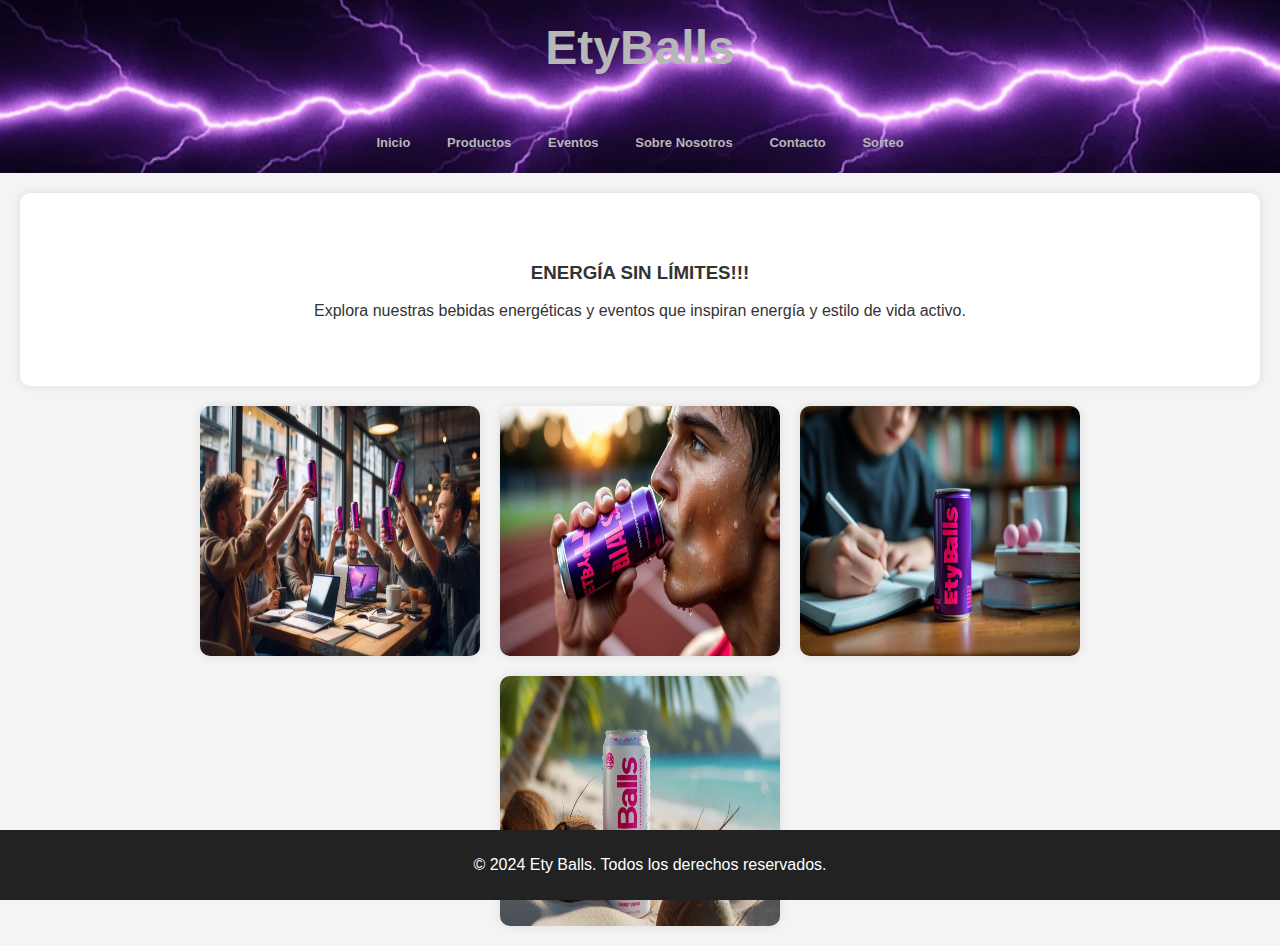
<file: index.html>
<!DOCTYPE html>
<html lang="en">
<head>
    <meta charset="UTF-8">
    <meta name="viewport" content="width=device-width, initial-scale=1.0">
    <title>Ety Balls</title>
    <link rel="stylesheet" href="styles.css">
</head>
<body>
    <!-- Header Section -->
    <header class="header">
        <h1>EtyBalls</h1>
        <nav>
            <ul class="menu">
                <li><a href="index.html">Inicio</a></li>
                <li><a href="productos.html">Productos</a></li>
                <li><a href="eventos.html">Eventos</a></li>
                <li><a href="sobre-nosotros.html">Sobre Nosotros</a></li>
                <li><a href="contacto.html">Contacto</a></li>
                <li><a href="Sorteo.html">Sorteo</a></li>
                
            </ul>
        </nav>
    </header>

    <!-- Main Content -->
    <section id="inicio" class="section inicio">
    
        <h3>ENERGÍA SIN LÍMITES!!!</h3>
        <p>Explora nuestras bebidas energéticas y eventos que inspiran energía y estilo de vida activo.</p>
    </section>

        <div class="images-container">
            <img src="imagenes/img1.jpg" alt="Imagen 1">
            <img src="imagenes/img2.jpg" alt="Imagen 2">
            <img src="imagenes/img3.jpg" alt="Imagen 3">
            <img src="imagenes/img5.jpg" alt="Imagen 4">
        </div>
   
    
    <!-- Footer -->
    <footer class="footer">
        <p>&copy; 2024 Ety Balls. Todos los derechos reservados.</p>
    </footer>
</body>
</html>
</file>
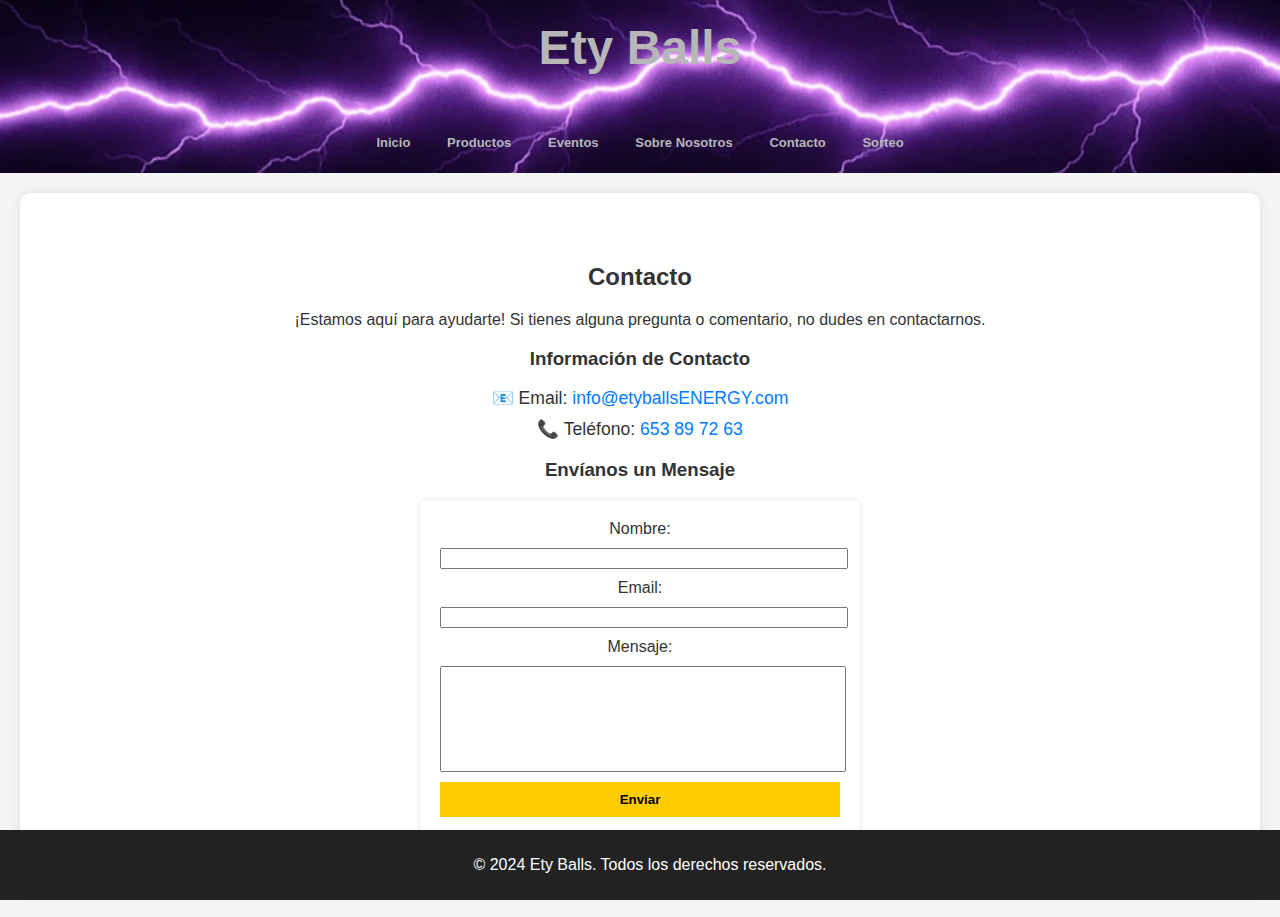
<file: contacto.html>
<!DOCTYPE html>
<html lang="es">
<head>
    <meta charset="UTF-8">
    <meta name="viewport" content="width=device-width, initial-scale=1.0">
    <title>Contacto - Ety Balls</title>
    <link rel="stylesheet" href="styles.css">
</head>
<body>
    <!-- Header Section -->
    <header class="header">
        <h1>Ety Balls</h1>
        <nav>
            <ul class="menu">
                <li><a href="index.html">Inicio</a></li>
                <li><a href="productos.html">Productos</a></li>
                <li><a href="eventos.html">Eventos</a></li>
                <li><a href="sobre-nosotros.html">Sobre Nosotros</a></li>
                <li><a href="contacto.html">Contacto</a></li>
                <li><a href="Sorteo.html">Sorteo</a></li>
            </ul>
        </nav>
    </header>

    <!-- Main Content -->
        <section id="contacto" class="section contacto">
            <h2>Contacto</h2>
            <p>¡Estamos aquí para ayudarte! Si tienes alguna pregunta o comentario, no dudes en contactarnos.</p>

            <!-- Información de Contacto -->
            <h3>Información de Contacto</h3>
            <ul>
                <li>📧 Email: <a href="mailto:info@etyballsENERGY.com">info@etyballsENERGY.com</a></li>
                <li>📞 Teléfono: <a href="tel:+34653897263">653 89 72 63</a></li>
            </ul>

            <!-- Formulario de Contacto -->
            <h3>Envíanos un Mensaje</h3>
            <form action="enviar-contacto.php" method="post">
                <label for="nombre">Nombre:</label>
                <input type="text" id="nombre" name="nombre" required>

                <label for="email">Email:</label>
                <input type="email" id="email" name="email" required>

                <label for="mensaje">Mensaje:</label>
                <textarea id="mensaje" name="mensaje" required></textarea>

                <input type="submit" value="Enviar">
            </form>
        </section>
    <!-- Footer -->
    <footer class="footer">
        <p>&copy; 2024 Ety Balls. Todos los derechos reservados.</p>
    </footer>
</body>
</html>
</file>
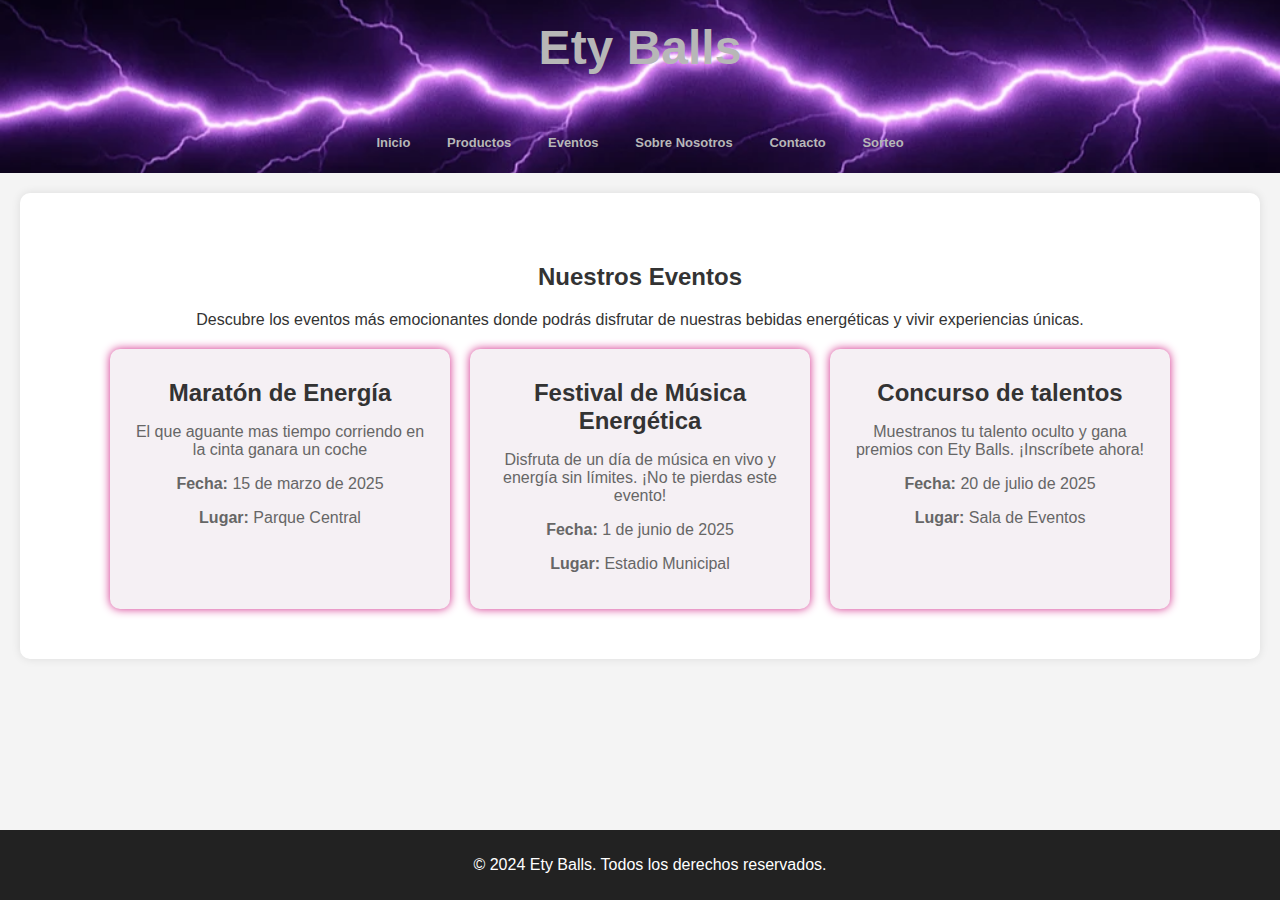
<file: eventos.html>
<!DOCTYPE html>
<html lang="es">
<head>
    <meta charset="UTF-8">
    <meta name="viewport" content="width=device-width, initial-scale=1.0">
    <title>Eventos - Ety Balls</title>
    <link rel="stylesheet" href="styles.css">
</head>
<body>
    <!-- Header Section -->
    <header class="header">
        <h1>Ety Balls</h1>
        <nav>
            <ul class="menu">
                <li><a href="index.html">Inicio</a></li>
                <li><a href="productos.html">Productos</a></li>
                <li><a href="eventos.html">Eventos</a></li>
                <li><a href="sobre-nosotros.html">Sobre Nosotros</a></li>
                <li><a href="contacto.html">Contacto</a></li>
                <li><a href="Sorteo.html">Sorteo</a></li>
            </ul>
        </nav>
    </header>

    <!-- Main Content -->
        <section id="eventos" class="section eventos">
            <h2>Nuestros Eventos</h2>
            <p>Descubre los eventos más emocionantes donde podrás disfrutar de nuestras bebidas energéticas y vivir experiencias únicas.</p>

            <!-- Lista de Eventos -->
            <div class="eventos-list">
                <div class="evento">
                    <h3>Maratón de Energía</h3> 
                    <p>El que aguante mas tiempo corriendo en la cinta ganara un coche</p>
                    <p><strong>Fecha:</strong> 15 de marzo de 2025</p>
                    <p><strong>Lugar:</strong> Parque Central</p>
                </div>
                <div class="evento">
                    <h3>Festival de Música Energética</h3>
                    <p>Disfruta de un día de música en vivo y energía sin límites. ¡No te pierdas este evento!</p>
                    <p><strong>Fecha:</strong> 1 de junio de 2025</p>
                    <p><strong>Lugar:</strong> Estadio Municipal</p>
                </div>
                <div class="evento">
                    <h3>Concurso de talentos</h3>
                    <p> Muestranos tu talento oculto y gana premios con Ety Balls. ¡Inscríbete ahora!</p>
                    <p><strong>Fecha:</strong> 20 de julio de 2025</p>
                    <p><strong>Lugar:</strong> Sala de Eventos</p>
                </div>
            </div>
        </section>

    <!-- Footer -->
    <footer class="footer">
        <p>&copy; 2024 Ety Balls. Todos los derechos reservados.</p>
    </footer>
</body>
</html>
</file>
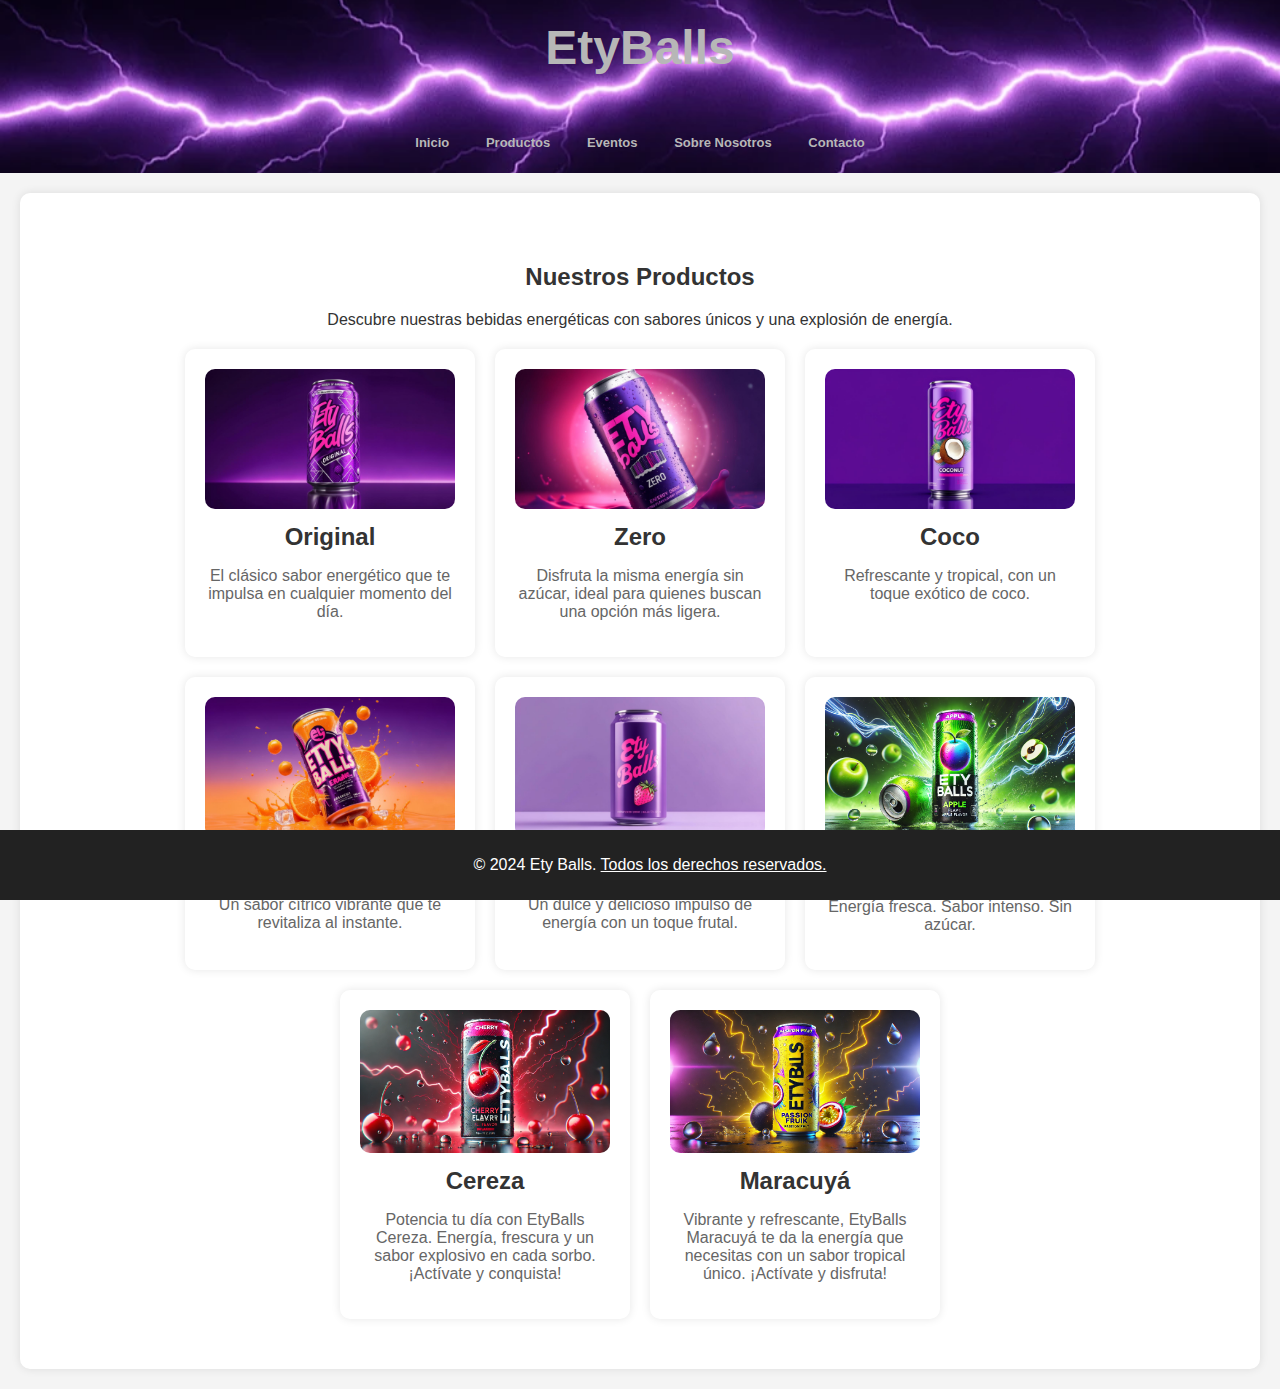
<file: productos.html>
<!DOCTYPE html>
<html lang="es">
<head>
    <meta charset="UTF-8">
    <meta name="viewport" content="width=device-width, initial-scale=1.0">
    <title>Productos - Ety Balls</title>
    <link rel="stylesheet" href="styles.css">
</head>
<body>
    <header class="header">
        <h1>EtyBalls</h1>
        <nav>
            <ul class="menu">
                <li><a href="index.html">Inicio</a></li>
                <li><a href="productos.html">Productos</a></li>
                <li><a href="eventos.html">Eventos</a></li>
                <li><a href="sobre-nosotros.html">Sobre Nosotros</a></li>
                <li><a href="contacto.html">Contacto</a></li>
            </ul>
        </nav>
    </header> 

    <section class="section productos">
        <h2>Nuestros Productos</h2>
        <p>Descubre nuestras bebidas energéticas con sabores únicos y una explosión de energía.</p>

        <div class="productos-list">
            <div class="product">
                <img src="imagenes/original.jpg" alt="Ety Balls Original">
                <h3>Original</h3>
                <p>El clásico sabor energético que te impulsa en cualquier momento del día.</p>
            </div>
            <div class="product">
                <img src="imagenes/Zero.jpg" alt="Ety Balls Zero">
                <h3>Zero</h3>
                <p>Disfruta la misma energía sin azúcar, ideal para quienes buscan una opción más ligera.</p>
            </div>
            <div class="product">
                <img src="imagenes/Coco.jpg" alt="Ety Balls Coco">
                <h3>Coco</h3>
                <p>Refrescante y tropical, con un toque exótico de coco.</p>
            </div>
            <div class="product">
                <img src="imagenes/naranja.jpg" alt="Ety Balls Naranja">
                <h3>Naranja</h3>
                <p>Un sabor cítrico vibrante que te revitaliza al instante.</p>
            </div>
            <div class="product">
                <img src="imagenes/fresa.jpg" alt="Ety Balls Fresa">
                <h3>Fresa</h3>
                <p>Un dulce y delicioso impulso de energía con un toque frutal.</p>
            </div>
             <div class="product">
                <img src="imagenes/manzana.webp" alt="Ety Balls Fresa">
                <h3>Manzana</h3>
                <p>Energía fresca. Sabor intenso. Sin azúcar.</p>
            </div>
            <div class="product">
                <img src="imagenes/cereza.webp" alt="Ety Balls Fresa">
                <h3>Cereza</h3>
                <p>Potencia tu día con EtyBalls Cereza. Energía, frescura y un sabor explosivo en cada sorbo. ¡Actívate y conquista!</p>
            </div>
            <div class="product">
                <img src="imagenes/maracuya.webp" alt="Ety Balls Fresa">
                <h3>Maracuyá</h3>
                <p>Vibrante y refrescante, EtyBalls Maracuyá te da la energía que necesitas con un sabor tropical único. ¡Actívate y disfruta!</p>
            </div>
        </div>
    </section>

    <footer class="footer">
        <p>&copy; 2024 Ety Balls. <a href="textos-legales.html">Todos los derechos reservados.</a></p>
    </footer>
</body>
</html>
</file>
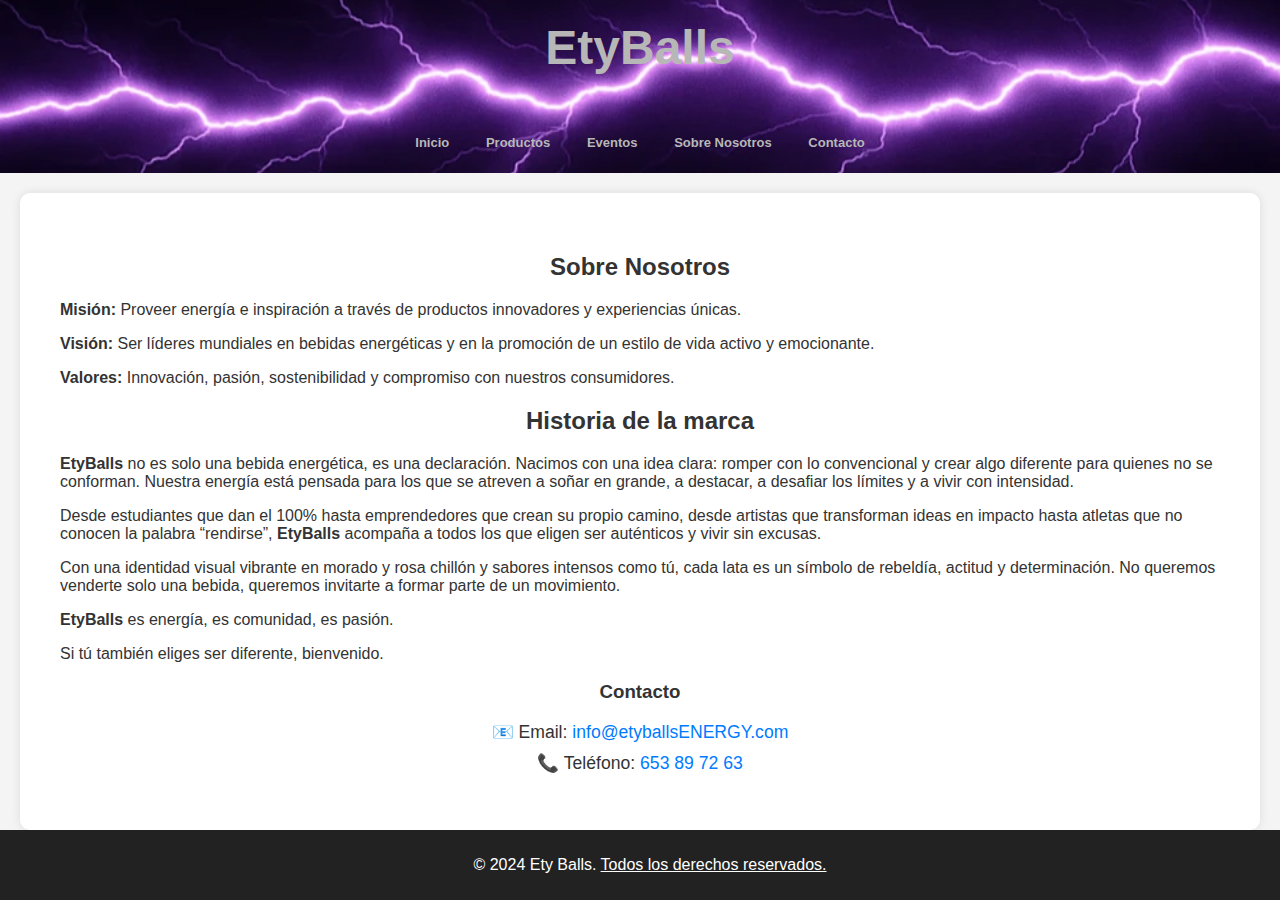
<file: sobre-nosotros.html>
<!DOCTYPE html>
<html lang="es">
<head>
    <meta charset="UTF-8">
    <meta name="viewport" content="width=device-width, initial-scale=1.0">
    <title>Ety Balls</title>
    <link rel="stylesheet" href="styles.css">
</head>
<body>
    <!-- Header Section -->
    <header class="header">
        <h1>EtyBalls</h1>
        <nav>
            <ul class="menu">
                <li><a href="index.html">Inicio</a></li>
                <li><a href="productos.html">Productos</a></li>
                <li><a href="eventos.html">Eventos</a></li>
                <li><a href="sobre-nosotros.html">Sobre Nosotros</a></li>
                <li><a href="contacto.html">Contacto</a></li>
            </ul>
        </nav>
    </header>

    <!-- Sobre Nosotros -->
    <section id="sobre-nosotros" class="section sobre-nosotros">
        <h2>Sobre Nosotros</h2>
        <p><strong>Misión:</strong> Proveer energía e inspiración a través de productos innovadores y experiencias únicas.</p>
        <p><strong>Visión:</strong> Ser líderes mundiales en bebidas energéticas y en la promoción de un estilo de vida activo y emocionante.</p>
        <p><strong>Valores:</strong> Innovación, pasión, sostenibilidad y compromiso con nuestros consumidores.</p>

        <h2>Historia de la marca</h2>
        <p><b>EtyBalls</b> no es solo una bebida energética, es una declaración. Nacimos con una idea clara: romper con lo convencional y crear algo diferente para quienes no se conforman. Nuestra energía está pensada para los que se atreven a soñar en grande, a destacar, a desafiar los límites y a vivir con intensidad.</p>

        <p>Desde estudiantes que dan el 100% hasta emprendedores que crean su propio camino, desde artistas que transforman ideas en impacto hasta atletas que no conocen la palabra “rendirse”, <b>EtyBalls</b> acompaña a todos los que eligen ser auténticos y vivir sin excusas.</p>

        <p>Con una identidad visual vibrante en morado y rosa chillón y sabores intensos como tú, cada lata es un símbolo de rebeldía, actitud y determinación. No queremos venderte solo una bebida, queremos invitarte a formar parte de un movimiento.</p>

        <p><b>EtyBalls</b> es energía, es comunidad, es pasión.</p>
        <p>Si tú también eliges ser diferente, bienvenido.</p>

        <h3>Contacto</h3>
        <ul>
            <li>📧 Email: <a href="mailto:info@etyballsENERGY.com">info@etyballsENERGY.com</a></li>
            <li>📞 Teléfono: <a href="tel:+34653897263">653 89 72 63</a></li>
        </ul>
    </section>

    <!-- Footer -->
    <footer class="footer">
        <p>&copy; 2024 Ety Balls. <a href="textos-legales.html">Todos los derechos reservados.</a></p>
    </footer>
</body>
</html>
</file>
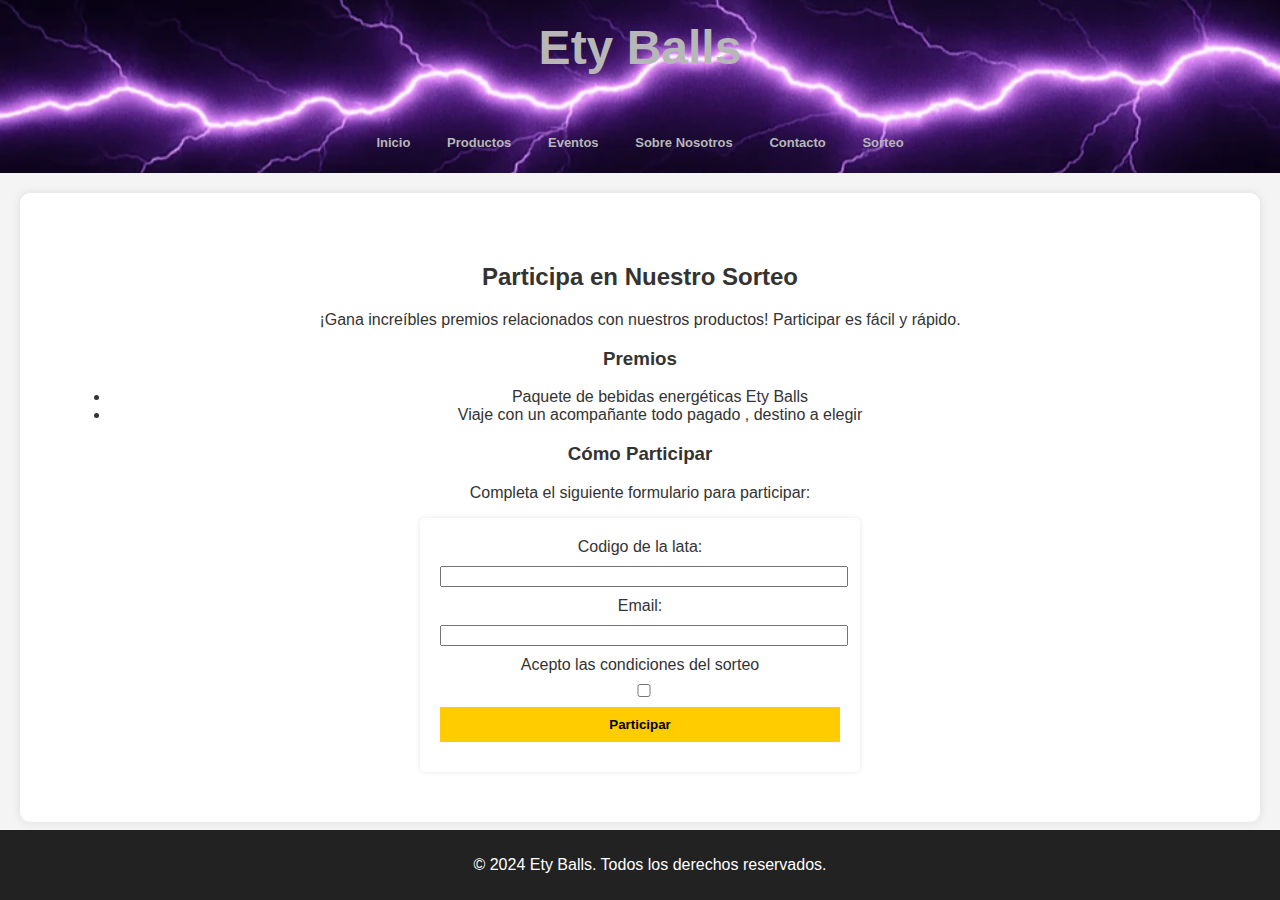
<file: Sorteo.html>
<!DOCTYPE html>
<html lang="es">
<head>
    <meta charset="UTF-8">
    <meta name="viewport" content="width=device-width, initial-scale=1.0">
    <title>Sorteo - Ety Balls</title>
    <link rel="stylesheet" href="styles.css">
</head>
<body>
    <!-- Header Section -->
    <header class="header">
        <h1>Ety Balls</h1>
        <nav>
            <ul class="menu">
                <li><a href="index.html">Inicio</a></li>
                <li><a href="productos.html">Productos</a></li>
                <li><a href="eventos.html">Eventos</a></li>
                <li><a href="sobre-nosotros.html">Sobre Nosotros</a></li>
                <li><a href="contacto.html">Contacto</a></li>
                <li><a href="Sorteo.html">Sorteo</a></li>
            </ul>
        </nav>
    </header>

    <!-- Main Content -->
        <section id="sorteo" class="section sorteo">
            <h2>Participa en Nuestro Sorteo</h2>
            <p>¡Gana increíbles premios relacionados con nuestros productos! Participar es fácil y rápido.</p>

            <!-- Premios -->
            <h3>Premios</h3>
            <ul>
                <li>Paquete de bebidas energéticas Ety Balls</li>
                <li>Viaje con un acompañante todo pagado , destino a elegir</li>
            </ul>

            <!-- Cómo Participar -->
            <h3>Cómo Participar</h3>
            <p>Completa el siguiente formulario para participar:</p>

            <!-- Formulario de Participación -->
            <form action="enviar-sorteo.php" method="post">
                <label for="codigo">Codigo de la lata:</label>
                <input type="text" id="codigo" name="codigo" required>

                <label for="email">Email:</label>
                <input type="email" id="email" name="email" required>

                <label for="aceptar">Acepto las condiciones del sorteo</label>
                <input type="checkbox" id="aceptar" name="aceptar" required>

                <input type="submit" value="Participar">
            </form>
        </section>

    <!-- Footer -->
    <footer class="footer">
        <p>&copy; 2024 Ety Balls. Todos los derechos reservados.</p>
    </footer>
</body>
</html>
</file>
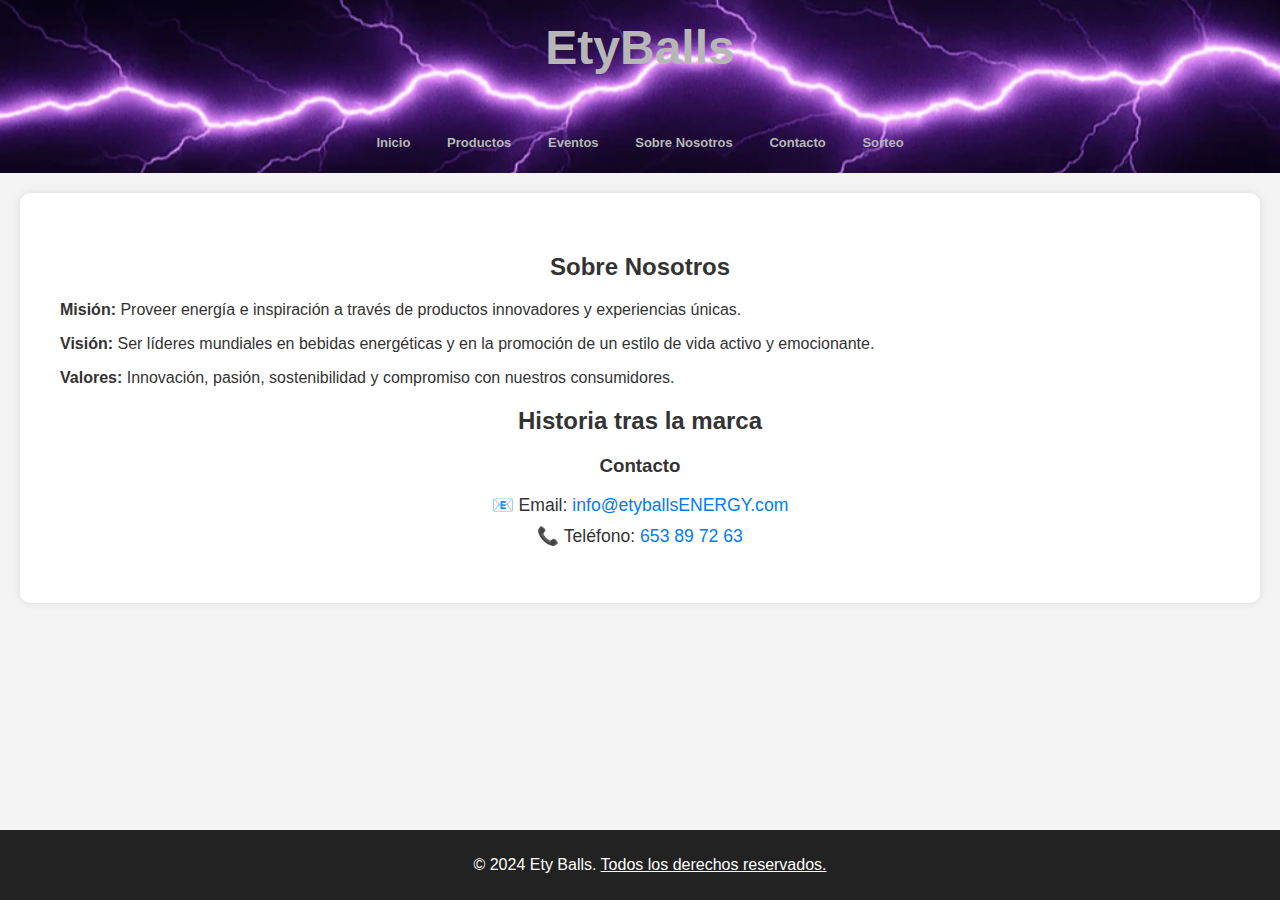
<file: textos-legales.html>
<!DOCTYPE html>
<html lang="es">
<head>
    <meta charset="UTF-8">
    <meta name="viewport" content="width=device-width, initial-scale=1.0">
    <title>Ety Balls</title>
    <link rel="stylesheet" href="styles.css">
</head>
<body>
    <!-- Header Section -->
    <header class="header">
        <h1>EtyBalls</h1>
        <nav>
            <ul class="menu">
                <li><a href="index.html">Inicio</a></li>
                <li><a href="productos.html">Productos</a></li>
                <li><a href="eventos.html">Eventos</a></li>
                <li><a href="sobre-nosotros.html">Sobre Nosotros</a></li>
                <li><a href="contacto.html">Contacto</a></li>
                <li><a href="Sorteo.html">Sorteo</a></li>
            </ul>
        </nav>
    </header>

    <!-- Sobre Nosotros -->
    <section id="sobre-nosotros" class="section sobre-nosotros">
        <h2>Sobre Nosotros</h2>
        <p><strong>Misión:</strong> Proveer energía e inspiración a través de productos innovadores y experiencias únicas.</p>
        <p><strong>Visión:</strong> Ser líderes mundiales en bebidas energéticas y en la promoción de un estilo de vida activo y emocionante.</p>
        <p><strong>Valores:</strong> Innovación, pasión, sostenibilidad y compromiso con nuestros consumidores.</p>

        <h2>Historia tras la marca</h2>
        

        <h3>Contacto</h3>
        <ul>
            <li>📧 Email: <a href="mailto:info@etyballsENERGY.com">info@etyballsENERGY.com</a></li>
            <li>📞 Teléfono: <a href="tel:+34653897263">653 89 72 63</a></li>
        </ul>
    </section>

    <!-- Footer -->
    <footer class="footer">
        <p>&copy; 2024 Ety Balls. <a href="textos-legales.html">Todos los derechos reservados.</a></p>
    </footer>
</body>
</html>
</file>
<file: styles.css>
/* Estilos generales */
body {
    font-family: Arial, sans-serif;
    margin: 0;
    padding: 0;
    background-color: #f4f4f4;
    color: #333;
    overflow-x: hidden;
}

/* Header */
.header {
    background-color: #59155c;
    color: rgb(183, 183, 183);
    background-image:url(imagenes/rayo.webp);
    background-size:cover;
    background-position: center;
    padding: 20px;
    text-align: center;
    font-size: 24px;
}

.header h1{
    margin-top: 0px;
    margin-bottom: 50px;
}

.menu {
    list-style: none;
    padding: 0;
    margin-top: 50px;
    margin-bottom: 0px;
}

.menu li {
    display: inline;
    margin: 0 15px;
}

.menu a {
    color: rgb(183, 183, 183);
    text-decoration: none;
    font-weight: bold;
    font-size: 13px;
}

.menu a:hover {
    color: #ffcc00;
    transition: 0.5s;
}

/* Secciones */
.section {
    padding: 50px;
    text-align: center;
    background-color: white;
    margin: 20px;
    border-radius: 10px;
    box-shadow: 0px 0px 10px rgba(0, 0, 0, 0.1);
}

/* Footer */
.footer {
    background-color: #222;
    color: white;
    text-align: center;
    padding: 10px;
    position: relative;
    bottom: 0;
    width: 100%;
}

.footer a:visited , .footer a{
    color: white;
}

/* Formulario Sorteo */
.sorteo form {
    background-color: #fff;
    padding: 20px;
    border-radius: 5px;
    box-shadow: 0px 0px 5px rgba(0, 0, 0, 0.1);
    max-width: 400px;
    margin: auto;
}

.sorteo form input, .sorteo form label {
    display: block;
    width: 100%;
    margin-bottom: 10px;
}

/* Formulario Contacto */
.contacto form {
    background-color: #fff;
    padding: 20px;
    border-radius: 5px;
    box-shadow: 0px 0px 5px rgba(0, 0, 0, 0.1);
    max-width: 400px;
    margin: auto;
}

.contacto form input, .contacto form label, .contacto form textarea {
    display: block;
    width: 100%;
    margin-bottom: 10px;
}

.contacto textarea {
    height: 100px;
    resize: none;
}

input[type="submit"] {
    background-color: #ffcc00;
    border: none;
    padding: 10px;
    cursor: pointer;
    font-weight: bold;
}

input[type="submit"]:hover {
    background-color: #e6b800;
}

/* Estilos para la sección de productos */
.productos-list {
    display: flex;
    flex-wrap: wrap;
    justify-content: center;
    gap: 20px;
    margin-top: 20px;
}

.product {
    background-color: white;
    padding: 20px;
    border-radius: 10px;
    box-shadow: 0px 0px 10px rgba(0, 0, 0, 0.1);
    text-align: center;
    width: 250px;
}

.product img {
    max-width: 100%;
    border-radius: 10px;
}

.product h3 {
    margin: 10px 0;
    font-size: 1.5em;
}

.product p {
    font-size: 1em;
    color: #666;
}

/* Estilos para la sección Sobre Nosotros */
.sobre-nosotros {
    background-color: #fff;
    padding: 40px;
    border-radius: 10px;
    box-shadow: 0px 0px 10px rgba(0, 0, 0, 0.1);
    margin: 20px;
    text-align: left;
}

.sobre-nosotros h2, .sobre-nosotros h3 {
    text-align: center;
}

.sobre-nosotros ul {
    list-style: none;
    padding: 0;
    text-align: center;
}

.sobre-nosotros ul li {
    margin: 10px 0;
    font-size: 1.1em;
}

.sobre-nosotros a {
    color: #007BFF;
    text-decoration: none;
}

.sobre-nosotros a:hover {
    text-decoration: underline;
}

/* Estilos para la sección de eventos */
.eventos-list {
    display: flex;
    flex-wrap: wrap;
    justify-content: center;
    gap: 20px;
    margin-top: 20px;
}

.evento {
    background-color: rgb(245, 240, 244);
    padding: 20px;
    border-radius: 10px;
    box-shadow: 0px 0px 10px rgb(210, 41, 137);
    text-align: center;
    width: 300px;
}

.evento h3 {
    margin: 10px 0;
    font-size: 1.5em;
}

.evento p {
    font-size: 1em;
    color: #666;
}

/* Estilos para la sección de contacto */
.contacto ul {
    list-style: none;
    padding: 0;
    text-align: center;
}

.contacto ul li {
    margin: 10px 0;
    font-size: 1.1em;
}

.contacto a {
    color: #007BFF;
    text-decoration: none;
}

.contacto a:hover {
    text-decoration: underline;
}

/* Estilos para la sección Textos legales */

.textos-legales li{
    text-align: left;
}

/* Cookie Popup Styles */
.cookie-popup {
    position: fixed;
    bottom: 30px;
    left: 50%;
    transform: translateX(-50%);
    background: #fff;
    color: #333;
    border-radius: 12px;
    box-shadow: 0 4px 24px rgba(89, 21, 92, 0.15);
    padding: 28px 24px 20px 24px;
    z-index: 9999;
    min-width: 320px;
    max-width: 95vw;
    display: none;
    font-size: 1em;
}

.cookie-popup-content {
    display: flex;
    flex-direction: column;
    align-items: center;
}

.cookie-popup-buttons {
    margin-top: 18px;
    display: flex;
    gap: 12px;
}

.cookie-popup button {
    background-color: #59155c;
    color: #fff;
    border: none;
    border-radius: 6px;
    padding: 8px 18px;
    font-weight: bold;
    cursor: pointer;
    transition: background 0.3s;
    font-size: 1em;
}

.cookie-popup button:hover {
    background-color: #ffcc00;
    color: #59155c;
}

.cookie-config-menu {
    display: none;
    margin-top: 18px;
    background: #f4f4f4;
    border-radius: 8px;
    padding: 18px 12px 12px 12px;
    width: 100%;
    box-sizing: border-box;
    box-shadow: 0 2px 8px rgba(89, 21, 92, 0.08);
}

.cookie-config-menu h4 {
    margin-top: 0;
    margin-bottom: 12px;
    color: #59155c;
    text-align: center;
}

.cookie-config-menu label {
    display: block;
    margin-bottom: 10px;
    font-size: 0.98em;
}

.cookie-config-actions {
    display: flex;
    justify-content: center;
    gap: 10px;
    margin-top: 10px;
}

/* Toast Notification Styles */
.toast {
    visibility: hidden;
    min-width: 220px;
    background-color: #59155c;
    color: #fff;
    text-align: center;
    border-radius: 8px;
    padding: 14px 24px;
    position: fixed;
    z-index: 10000;
    left: 50%;
    bottom: 90px;
    transform: translateX(-50%);
    font-size: 1em;
    box-shadow: 0 2px 12px rgba(89, 21, 92, 0.18);
    opacity: 0;
    transition: opacity 0.4s, visibility 0.4s;
}

.toast.show {
    visibility: visible;
    opacity: 1;
}

@media (min-width: 768px) {
    .footer {
        position: fixed;
        bottom: 0;
    }
}

@media (max-width: 768px) {
    .header nav ul li {
        display: block;
        margin-right: 0;
        margin-bottom: 10px;
    }
    .sorteo {
        padding: 30px 10px;
        margin: 20px auto;
    }
    .sorteo-form input {
        width: 90%;
    }
    .contacto form {
        padding: 10px;
    }
    .evento {
        width: calc(50% - 20px);
    }
}

@media (max-width: 480px) {
    .evento {
        width: 100%;
    }
}

/* Contenedor para las imágenes */
.images-container {
    display: flex;
    flex-wrap: wrap;
    justify-content: center;
    gap: 20px;
    margin: 20px auto;
    max-width: 80%; /* Ajusta el ancho máximo del contenedor */
}

/* Estilos para las imágenes */
.images-container img {
    max-width: 100%;
    height: 250px;
    border-radius: 10px;
    box-shadow: 0px 0px 10px rgba(0, 0, 0, 0.1);
    width: calc(280px); /* Ajusta el ancho de cada imagen */
}

/* Ajustes para pantallas más pequeñas */
@media (max-width: 768px) {
    .images-container img {
        width: calc(50% - 20px); /* Dos columnas en pantallas más pequeñas */
    }
}

@media (max-width: 480px) {
    .images-container img {
        width: 100%; /* Una columna en pantallas muy pequeñas */
    }
}

/* Ajustes para pantallas más pequeñas */
@media (max-width: 768px) {
    .imagenes-container img {
        width: 50%; /* Dos columnas en pantallas más pequeñas */
    }
}

@media (max-width: 480px) {
    .imagenes-container img {
        width: 100%; /* Una columna en pantallas muy pequeñas */
    }
}

/* Ajustes para pantallas más pequeñas */
@media (max-width: 768px) {
    .images-container img {
        width: calc(50% - 20px); /* Dos columnas en pantallas más pequeñas */
    }
}

@media (max-width: 480px) {
    .images-container img {
        width: 100%; /* Una columna en pantallas muy pequeñas */
    }
}
</file>
